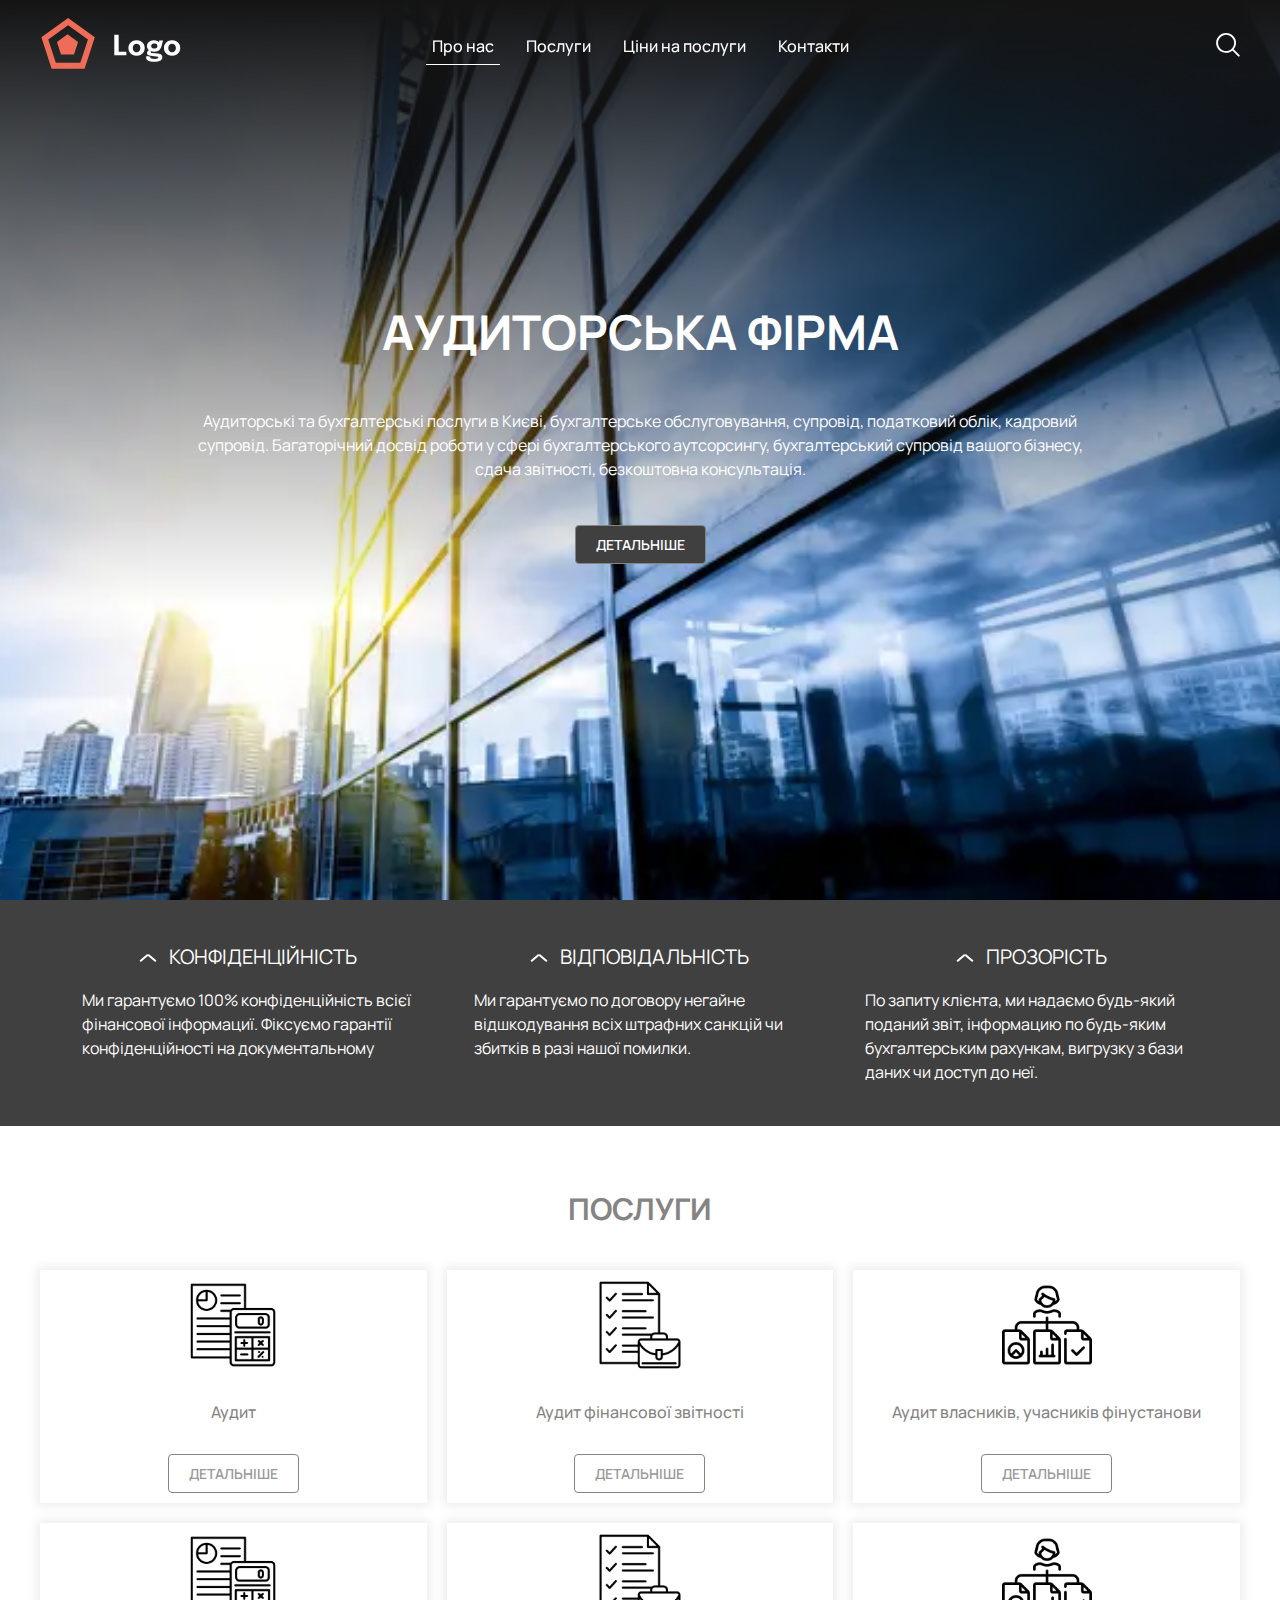
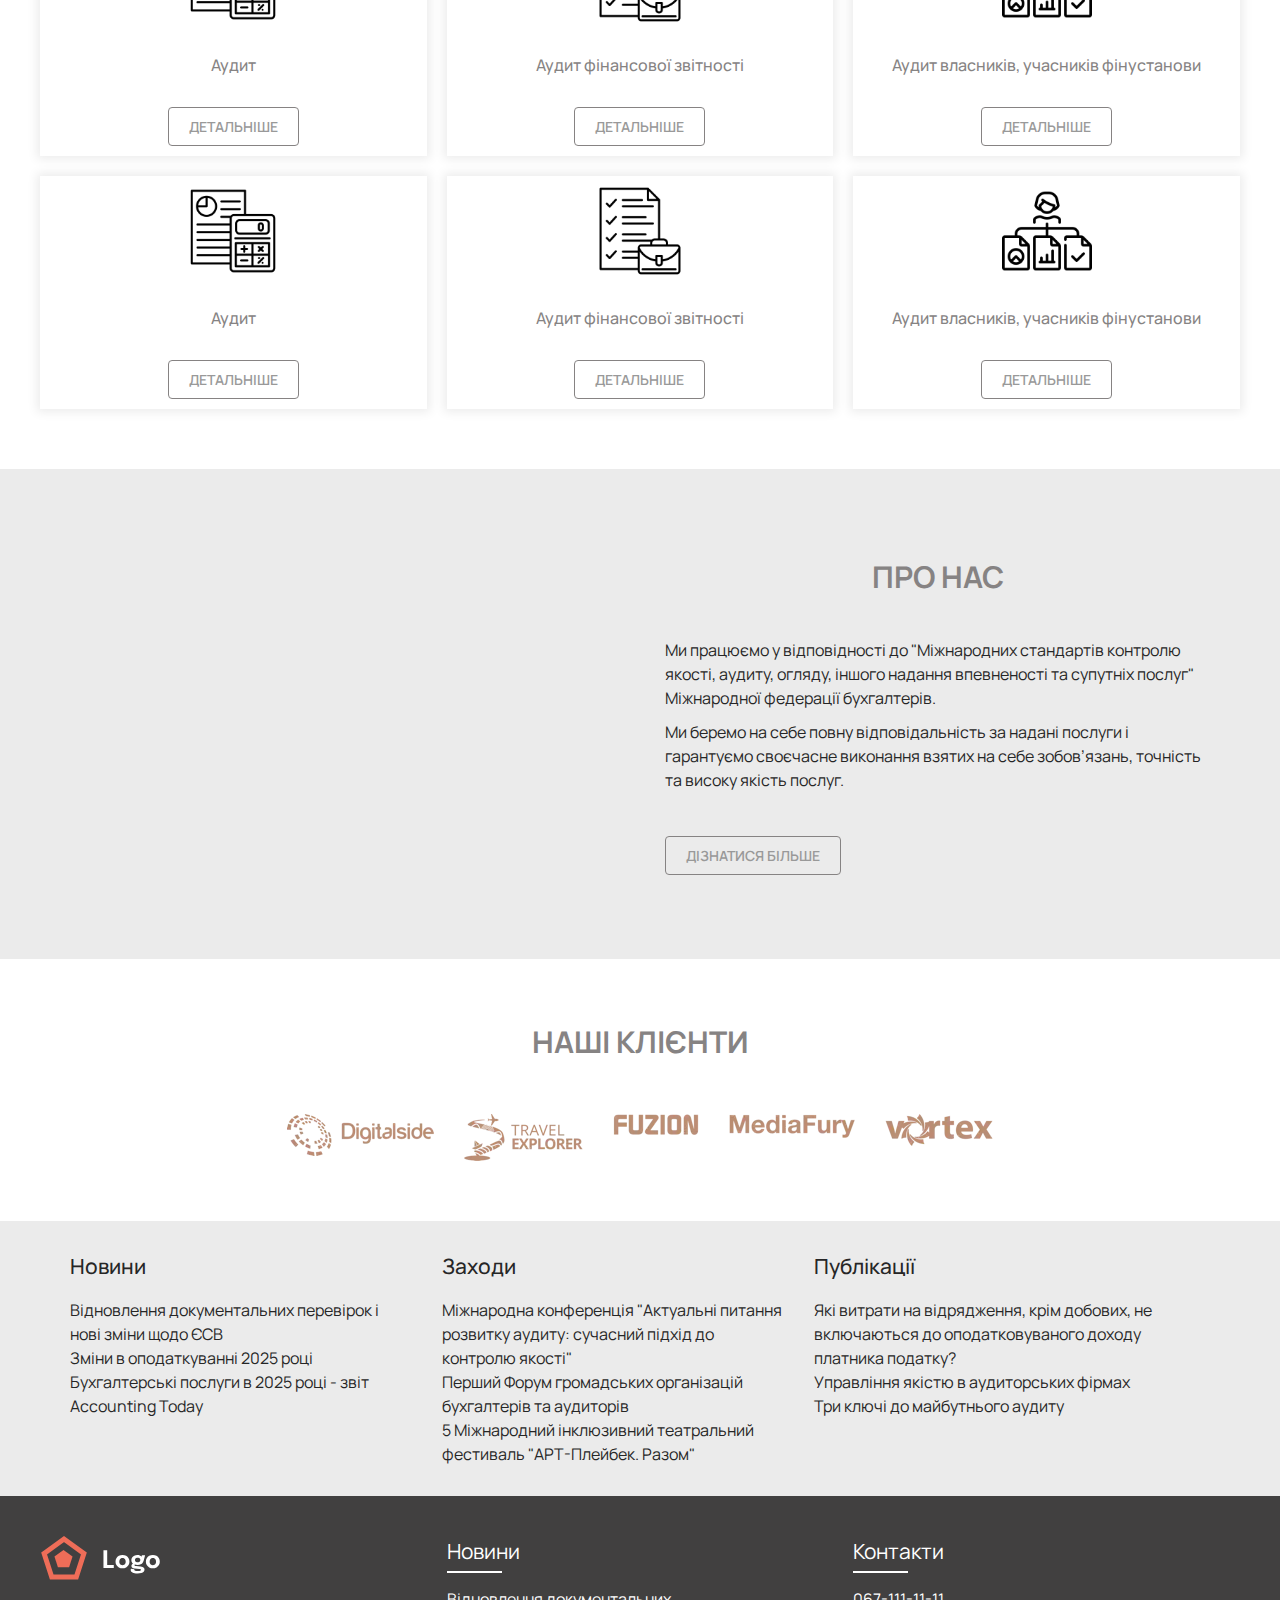
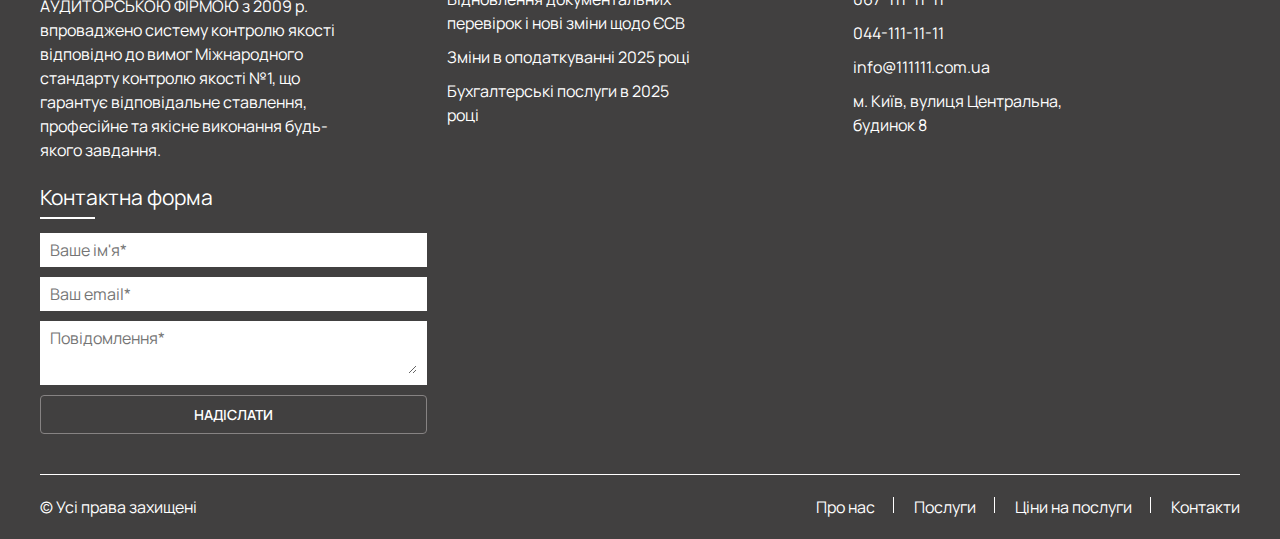
<file: test_01/index.html>
<!DOCTYPE html>
<!-- Коди мов https://html-css.co.ua/html/lang-kodu-mov/ -->
<html lang="ua">
	<head>
		<!-- Кодування тексту -->
		<meta charset="UTF-8">
		<!-- Налаштування в'юпорту (адаптиву, масштабу тощо) -->
		<meta name="viewport" content="width=device-width, initial-scale=1.0">
		<!-- Підключення шрифтів -->
		<link href="https://fonts.googleapis.com/css?family=Manrope:regular,500,600,700&display=swap" rel="stylesheet">
		<!-- Підключення окремого файлу стилів -->
		<link rel="stylesheet" href="css/style.css">
		<!-- Заголовок сторінки в браузері -->
		<title>HomePage</title>
		<!-- Відкрити усі вкладки в новій вкладці -->
		<!-- <base target="_blank" href> -->
	</head>
	<body>
		<div class="wrapper">
			<header data-pl class="header">
				<div class="header__container">
					<img class="header__logo" src="img/logo.svg" alt="Logo">
					<div class="header__menu menu">
						<nav class="menu__body">
							<ul class="menu__list">
								<li class="menu__item"><a href="#" class="menu__link menu__link--active">Про нас</a></li>
								<li class="menu__item"><a href="#" class="menu__link">Послуги</a></li>
								<li class="menu__item"><a href="#" class="menu__link">Ціни на послуги</a></li>
								<li class="menu__item"><a href="#" class="menu__link">Контакти</a></li>
							</ul>
						</nav>
					</div>
					<div class="header__actions actions-header">
						<button data-popup="#popup-search" type="button" class="actions-header__item -icon-search"></button>
						<!-- <button data-popup="#popup-notifications" type="button" class="actions-header__item -icon-notifications"></button> -->
						<button type="button" class="actions-header__item icon-menu"><span></span></button>
					</div>
				</div>
			</header>
			<main class="home-page">
				<section class="home-page__hero hero">
					<div class="hero__body">
						<div class="hero__content">
							<div class="hero__container">
								<div class="hero__section-header section-header">
									<h1 class="section-header__title section-header__title--big">
										Аудиторська фірма
									</h1>
									<div class="section-header__text">
										<p>
											Аудиторські та бухгалтерські послуги в Києві, бухгалтерське обслуговування, супровід, податковий облік, кадровий супровід. Багаторічний досвід роботи у сфері бухгалтерського аутсорсингу, бухгалтерський супровід вашого бізнесу, сдача звітності, безкоштовна консультація.
										</p>
									</div>
									<a href="#" class="section-header__button button button--color">Детальніше</a>
								</div>
							</div>
						</div>
					</div>
					<div data-pl="inset" class="hero__backgroung">
						<!-- <img class="hero__image" src="img/home/hero/hero_1.webp" alt="Image"> -->
						<img class="hero__image" src="img/about/about_001.webp" alt="Image">
					</div>
				</section>
				<div class="home-page__thesis thesis">
					<div class="thesis__container">
						<div class="thesis__body">
							<div class="thesis__item">
								<h2 class="thesis__title ">Конфіденційність</h2>
								<div class="thesis__text">
									<p>
										Ми гарантуємо 100% конфіденційність всієї фінансової інформациї. Фіксуємо гарантії конфіденційності на документальному рівні.
									</p>
								</div>
							</div>
							<div class="thesis__item">
								<h2 class="thesis__title">Відповідальність</h2>
								<div class="thesis__text">
									<p>
										Ми гарантуємо по договору негайне відшкодування всіх штрафних санкцій чи збитків в разі нашої помилки.
									</p>
								</div>
							</div>
							<div class="thesis__item">
								<h2 class="thesis__title">Прозорість</h2>
								<div class="thesis__text">
									<p>
										По запиту клієнта, ми надаємо будь-який поданий звіт, інформацию по будь-яким бухгалтерським рахункам, вигрузку з бази даних чи доступ до неї.
									</p>

								</div>
							</div>
						</div>
					</div>
				</div>
				<section class="home-page__servises servises">
					<div class="servises__container">
						<div class="servises__section-header section-header"></div>
						<h2 class="section-header__title">Послуги</h2>
						<div class="servises__items">
							<div class="servises__item item-servises">
								<div class="item-servises__img">
									<img src="img/icon/01.webp" alt="ne bachy">
								</div>
								<h3 class="item-servises__title">Аудит</h3>
								<a href="#" class="item-servises__button button" type="button">
									Детальніше
								</a>
							</div>
							<div class="servises__item item-servises">
								<div class="item-servises__img">
									<img src="img/icon/02.webp" alt="ne bachy">
								</div>
								<h3 class="item-servises__title">
									Аудит фінансової звітності
								</h3>
								<a href="#" class="item-servises__button button" type="button">
									Детальніше
								</a>
							</div>
							<div class="servises__item item-servises">
								<div class="item-servises__img">
									<img src="img/icon/03.webp" alt="ne bachy">
								</div>
								<h3 class="item-servises__title">
									Аудит власників, учасників фінустанови
								</h3>
								<a href="#" class="item-servises__button button" type="button">
									Детальніше
								</a>
							</div>
							<div class="servises__item item-servises">
								<div class="item-servises__img">
									<img src="img/icon/01.webp" alt="ne bachy">
								</div>
								<h3 class="item-servises__title">Аудит</h3>
								<a href="#" class="item-servises__button button" type="button">
									Детальніше
								</a>
							</div>
							<div class="servises__item item-servises">
								<div class="item-servises__img">
									<img src="img/icon/02.webp" alt="ne bachy">
								</div>
								<h3 class="item-servises__title">
									Аудит фінансової звітності
								</h3>
								<a href="#" class="item-servises__button button" type="button">
									Детальніше
								</a>
							</div>
							<div class="servises__item item-servises">
								<div class="item-servises__img">
									<img src="img/icon/03.webp" alt="ne bachy">
								</div>
								<h3 class="item-servises__title">
									Аудит власників, учасників фінустанови
								</h3>
								<a href="#" class="item-servises__button button" type="button">
									Детальніше
								</a>
							</div>
							<div class="servises__item item-servises">
								<div class="item-servises__img">
									<img src="img/icon/01.webp" alt="ne bachy">
								</div>
								<h3 class="item-servises__title">Аудит</h3>
								<a href="#" class="item-servises__button button" type="button">
									Детальніше
								</a>
							</div>
							<div class="servises__item item-servises">
								<div class="item-servises__img">
									<img src="img/icon/02.webp" alt="ne bachy">
								</div>
								<h3 class="item-servises__title">
									Аудит фінансової звітності
								</h3>
								<a href="#" class="item-servises__button button" type="button">
									Детальніше
								</a>
							</div>
							<div class="servises__item item-servises">
								<div class="item-servises__img">
									<img src="img/icon/03.webp" alt="ne bachy">
								</div>
								<h3 class="item-servises__title">
									Аудит власників, учасників фінустанови
								</h3>
								<a href="#" class="item-servises__button button" type="button">
									Детальніше
								</a>
							</div>
						</div>
					</div>
				</section>
				<section class="home-page__about about">
					<div class="about__container">
						<div class="about__inner">
							<div class="about__image"></div>
						</div>
						<div class="about__content">
							<div class="about__section-header section-header">
								<h2 class="section-header__title">
									Про нас</h2>
								<div class="section-header__text section-header__text--color">
									<p>Ми працюємо у відповідності до "Міжнародних стандартів контролю якості, аудиту, огляду, іншого надання впевненості та супутніх послуг" Міжнародної федерації бухгалтерів. 
									</p>
									<p>
									Ми беремо на себе повну відповідальність за надані послуги і гарантуємо своєчасне виконання взятих на себе зобов’язань, точність та високу якість послуг.
									</p>
								</div>
								<a href="#" class="section-header__button button" type="button">
									Дізнатися більше
								</a>
							</div>
						</div>
					</div>
				</section>
				<section class="home-page__clients clients">
					<div class="clients__container">
						<div class="clients__section-header section-header">
							<h2 class="section-header__title">
								Наші клієнти
							</h2>
						</div>
						<div class="clients__images">
							<div class="clients__image">
								<img src="img/clients/digital.webp" alt="client_01">
							</div>
							<div class="clients__image">
								<img src="img/clients/explorer.webp" alt="client_02">
							</div>
							<div class="clients__image">
								<img src="img/clients/fuzion.webp" alt="client_03">
							</div>
							<div class="clients__image">
								<img src="img/clients/media.webp" alt="client_04">
							</div>
							<div class="clients__image">
								<img src="img/clients/vortex.webp" alt="client_05">
							</div>
						</div>
						
					</div>
				</section>
				<section  class="home-page__info info">
					<div class="info__container">
						<div class="info__block">
							<h3 class="info__title">Новини</h3>
							<ul class="info__list">
								<li class="info__item">
									<a href="#" class="info__link">
										Відновлення документальних перевірок і нові зміни щодо ЄСВ 			
									</a>
								</li>
								<li class="info__item">
									<a href="#" class="info__link">	
										Зміни в оподаткуванні 2025 році			
									</a>
								</li>
								<li class="info__item">
									<a href="#" class="info__link">
										Бухгалтерські послуги в 2025 році - звіт Accounting Today			
									</a>
								</li>
							</ul>
						</div>
						<div class="info__block">
							<h3 class="info__title">Заходи</h3>
							<ul class="info__list">
								<li class="info__item">
									<a href="#" class="info__link">
										Міжнародна конференція "Актуальні питання розвитку аудиту: сучасний підхід до контролю якості"			
									</a>
								</li>
								<li class="info__item">
									<a href="#" class="info__link">	
										Перший Форум громадських організацій бухгалтерів та аудиторів		
									</a>
								</li>
								<li class="info__item">
									<a href="#" class="info__link">
										5 Міжнародний інклюзивний театральний фестиваль "АРТ-Плейбек. Разом"		
									</a>
								</li>
							</ul>
						</div>
						<div class="info__block">
							<h3 class="info__title">Публікації</h3>
							<ul class="info__list">
								<li class="info__item">
									<a href="#" class="info__link">
										Які витрати на відрядження, крім добових, не включаються до оподатковуваного доходу платника податку?
									</a>
								</li>
								<li class="info__item">
									<a href="#" class="info__link">
										Управління якістю в аудиторських фірмах
									</a>
								</li>
								<li class="info__item">
									<a href="#" class="info__link">
										Три ключі до майбутнього аудиту
									</a>
								</li>
							</ul>
						</div>
					</div>
				</section>
			</main>
			<footer class="footer">
				<div class="footer__container">
					<div class="footer__body">
					<div class="footer__info">
						<a href="#" class="footer__logo">
							<img src="img/logo.svg" alt="logo">
						</a>
						<p>
							АУДИТОРСЬКОЮ ФІРМОЮ з 2009 р. впроваджено систему контролю якості відповідно до вимог Міжнародного стандарту контролю якості №1, що гарантує відповідальне ставлення, професійне та якісне виконання будь-якого завдання.
						</p>
					</div>
						<div class="footer__nav nav-footer">
							<h3 class="nav-footer__title">Новини</h3>
							<ul class="nav-footer__list">
								<li class="nav-footer__item">
									<a href="#" class="nav-footer__link">
										Відновлення документальних перевірок і нові зміни щодо ЄСВ 
									</a>
								</li>
								<li class="nav-footer__item">
									<a href="#" class="nav-footer__link">
										Зміни в оподаткуванні 2025 році
									</a>
								</li>
								<li class="nav-footer__item">
									<a href="#" class="nav-footer__link">
										Бухгалтерські послуги в 2025 році 
									</a>
								</li>
							</ul>
						</div>
						<div class="footer__nav nav-footer">
							<h3 class="nav-footer__title">Контакти</h3>
							<ul class="nav-footer__list">
								<li class="nav-footer__item">
									<a href="tel:+380671111111" class="nav-footer__link">
										067-111-11-11
									</a>
								</li>
								<li class="nav-footer__item">
									<a href="tel:+0441111111" class="nav-footer__link">
										044-111-11-11
									</a>
								</li>
								<li class="nav-footer__item">
									<a href="mailto:info@111111.com.ua" class="nav-footer__link">
										info@111111.com.ua
									</a>
								</li>
								<li class="nav-footer__item">
									м. Київ, вулиця Центральна, будинок 8
									</a>
								</li>
							</ul>
						</div>
						<div class="footer__nav nav-footer">
							<h3 class="nav-footer__title">Контактна форма</h3>
							<form class="nav-footer__form" action="#" enctype="multipart/form-data">
								<div class="nav-footer__line">
									<input class="nav-footer__input" type="text" placeholder="Ваше ім'я*">
								</div>
								<div class="nav-footer__line">
									<input class="nav-footer__input" type="text" placeholder="Ваш email*">
								</div>
								<div class="nav-footer__textarea" >
									<textarea class="nav-footer__field" name="form[]" id="" placeholder="Повідомлення*"></textarea>
								</div>
								<button class="nav-footer__button button button--transparent" type="button">Надіслати</button>
							</form>
						</div>
					</div>
					<div class="footer__bottom bottom-footer">
						<div class="bottom-footer___copy">
							<p>© Усі права захищені</p>
						</div>
						<ul class="bottom-footer__menu">
							<li class="bottom-footer__item">
								<a href="" class="bottom-footer__link">Про нас</a>
							</li>
							<li class="bottom-footer__item">
								<a href="" class="bottom-footer__link">Послуги</a>
							</li>
							<li class="bottom-footer__item">
								<a href="" class="bottom-footer__link">Ціни на послуги</a>
							</li>
							<li class="bottom-footer__item">
								<a href="" class="bottom-footer__link">Контакти</a>
							</li>
						</ul>
					</div>
				</div>
			</footer>
		</div>
		<div id="popup-search" class="popup popup--fixed">
			<div class="popup__wrapper">
				<div class="popup__body body-popup">
					<!-- <button class="body-popup__close" type="button"></button> -->
					<!-- <div class="body-popup__header section-header">
						<h2 class="section-header__title">Пошук</h2>
					</div> -->
					<form action="#" class="body-popup__search search-popup">
						<input type="search" placeholder="Пошук..." class="search-popup__input input">
						<button type="submit" class="search-popup__button button">Пошук</button>
					</form>
				</div>
			</div>
		</div>
		
		<!-- Підключення JS-файлу з кодом -->
		<script src="js/script.js"></script>
	</body>
</html>
</file>
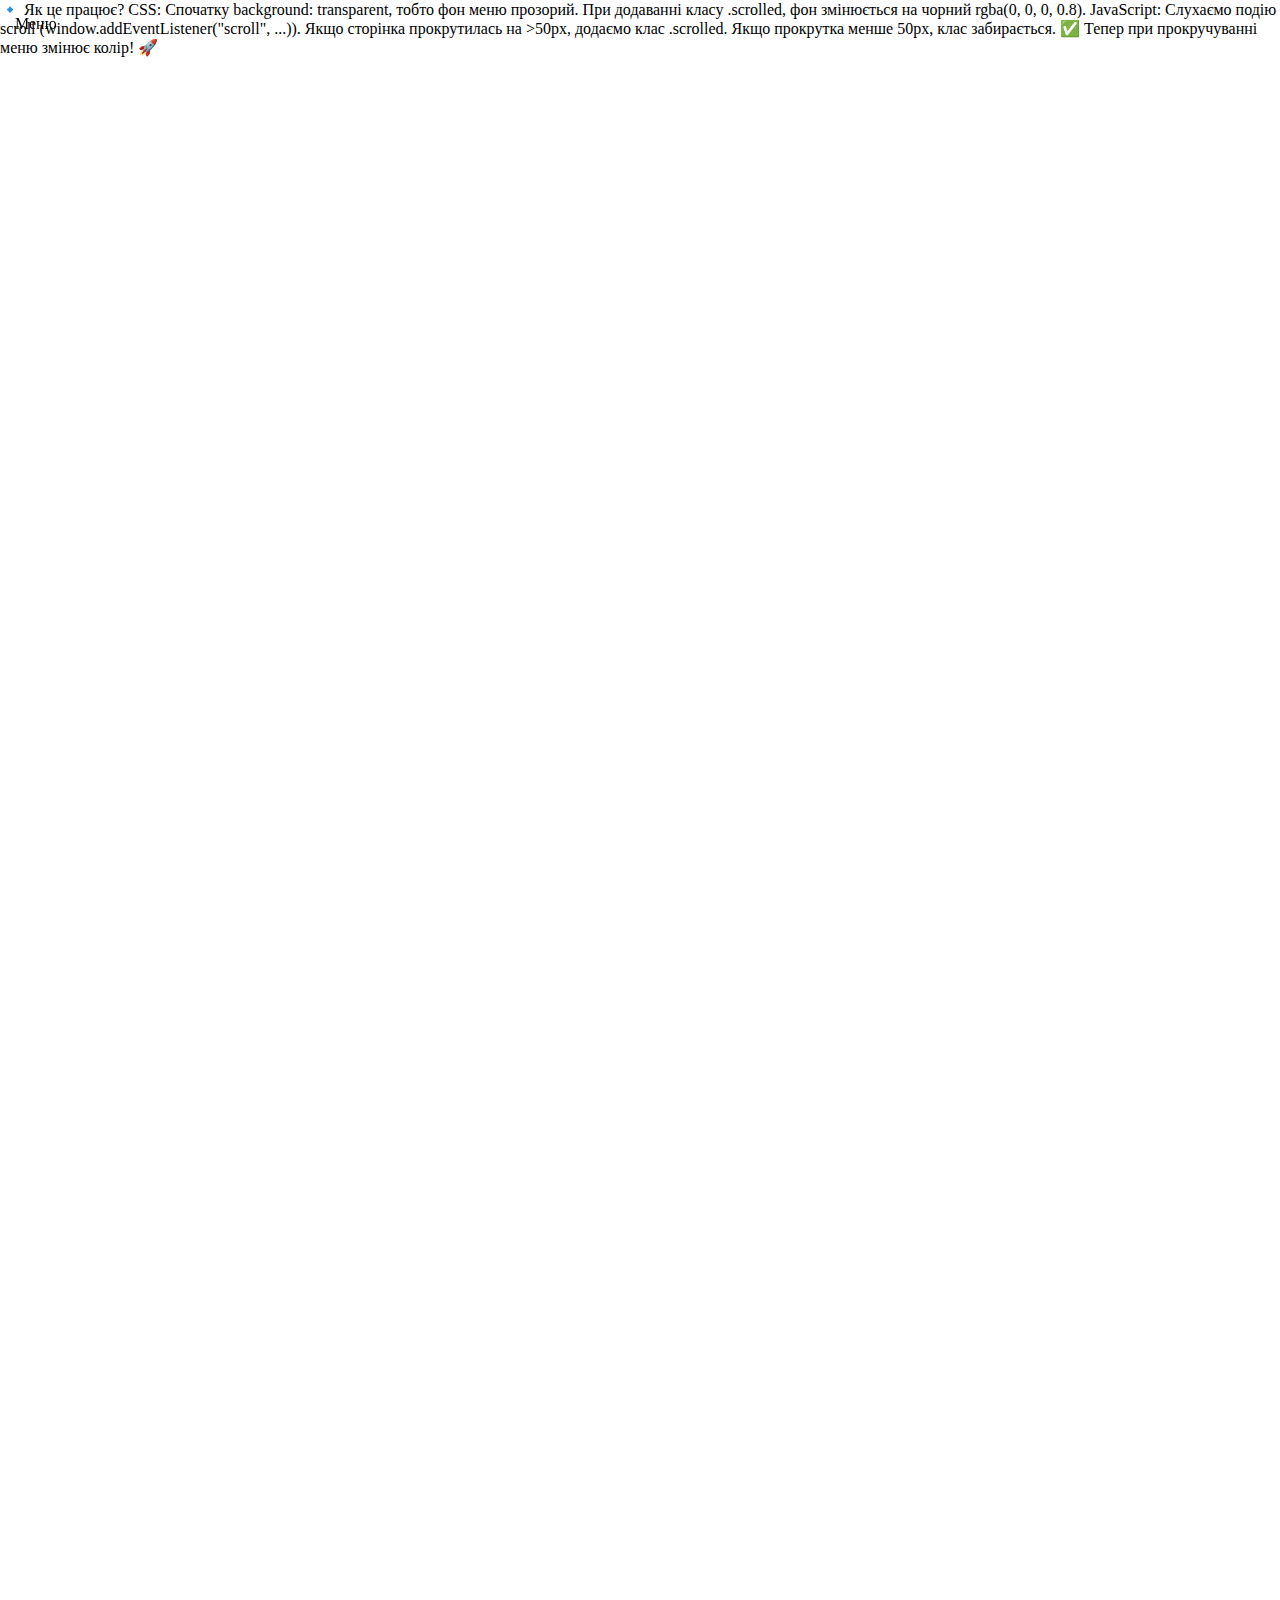
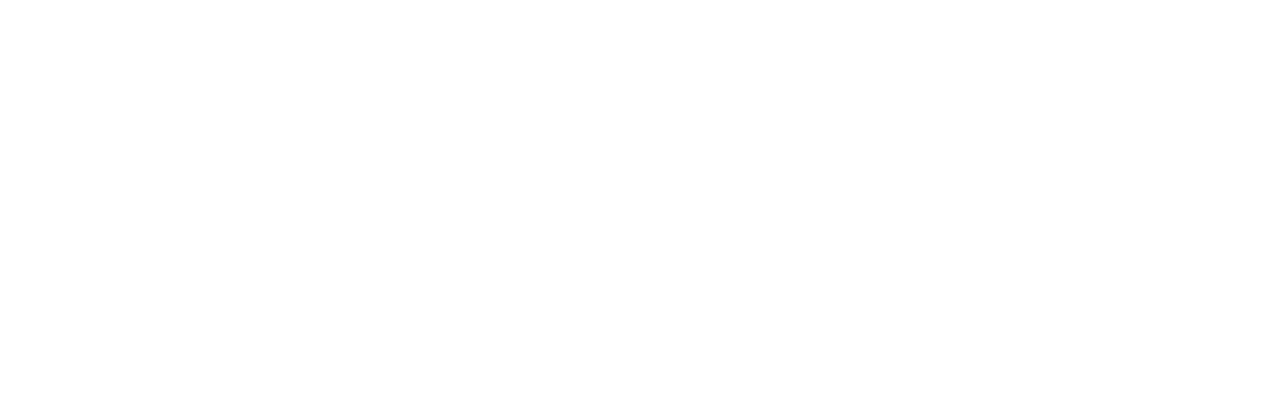
<file: test_01/spare.html>
<!DOCTYPE html>
<html lang="uk">
<head>
    <meta charset="UTF-8">
    <meta name="viewport" content="width=device-width, initial-scale=1.0">
    <title>Зміна фону меню при скролі</title>
    <style>
        body {
            margin: 0;
            height: 2000px; /* Щоб був скрол */
        }
        .menu {
            position: fixed;
            top: 0;
            left: 0;
            width: 100%;
            padding: 15px;
            background: transparent;
            transition: background-color 0.3s ease;
        }
        .menu.scrolled {
            background: rgba(0, 0, 0, 0.8); /* Темний фон при скролі */
            color: white;
        }
    </style>
</head>
<body>

    <div class="menu">Меню</div>

    <script>
        window.addEventListener("scroll", function() {
            let menu = document.querySelector(".menu");
            if (window.scrollY > 50) { // Якщо прокрутили більше 50px
                menu.classList.add("scrolled");
            } else {
                menu.classList.remove("scrolled");
            }
        });
    </script>

</body>
</html>

🔹 Як це працює?
CSS:

Спочатку background: transparent, тобто фон меню прозорий.
При додаванні класу .scrolled, фон змінюється на чорний rgba(0, 0, 0, 0.8).
JavaScript:

Слухаємо подію scroll (window.addEventListener("scroll", ...)).
Якщо сторінка прокрутилась на >50px, додаємо клас .scrolled.
Якщо прокрутка менше 50px, клас забирається.
✅ Тепер при прокручуванні меню змінює колір! 🚀
</file>
<file: test_01/css/style.css>
@charset "UTF-8";
/* Підключення фрифтів */
/* Google Fonts (Plugin) */
/* Локальне підключення шрифтів */
@import url("iconsfont.css");
/* Скидання стилів */
@import url("reset.css");
@import url("variables.css");
/* Основні стилі */
body {
  line-height: 1.5;
  font-size: 0.875rem;
  height: 2000px;
  margin: 0;
  font-family: "Manrope", sans-serif;
  color: var(--main-color);
  opacity: 0;
  -webkit-transition: opacity 1.5s;
  transition: opacity 1.5s;
}
@media (min-width: 48em) and (max-width: 101.87375em) {
  body {
    font-size: 1rem;
  }
}
@media (min-width: 101.875em) {
  body {
    font-size: 1.125rem;
  }
}
.lock body {
  overflow: hidden;
  -ms-touch-action: none;
      touch-action: none;
  -ms-scroll-chaining: none;
      overscroll-behavior: none;
}
.loaded body {
  opacity: 1;
}

.wrapper {
  min-height: 100%;
  overflow: clip; /* clip */
  display: -webkit-box;
  display: -ms-flexbox;
  display: flex;
  -webkit-box-orient: vertical;
  -webkit-box-direction: normal;
      -ms-flex-direction: column;
          flex-direction: column;
}

.wrapper > main {
  -webkit-box-flex: 1;
      -ms-flex-positive: 1;
          flex-grow: 1;
}
.section-header__title {
  text-transform: uppercase;
  color: var(--hover-color);
  text-align: center;
  font-size: 1.25rem;
  font-weight: 700;
}
@media (min-width: 48em) and (max-width: 101.87375em) {
  .section-header__title {
    font-size: 1.875rem;
  }
}
@media (min-width: 101.875em) {
  .section-header__title {
    font-size: 2.375rem;
  }
}
.section-header__title:not(:last-child) {
  -webkit-margin-after: 1.3157894737em;
          margin-block-end: 1.3157894737em;
}
.section-header__title--big {
  color: var(--white-color);
  font-size: 1.75rem;
}
@media (min-width: 48em) and (max-width: 101.87375em) {
  .section-header__title--big {
    font-size: 3rem;
  }
}
@media (min-width: 101.875em) {
  .section-header__title--big {
    font-size: 3.625rem;
  }
}
.section-header__title--big:not(:last-child) {
  -webkit-margin-after: 0.8620689655em;
          margin-block-end: 0.8620689655em;
}
.section-header__title--small {
  color: var(--dark-color-4);
  font-size: 1.125rem;
}
@media (min-width: 48em) and (max-width: 101.87375em) {
  .section-header__title--small {
    font-size: 1.625rem;
  }
}
@media (min-width: 101.875em) {
  .section-header__title--small {
    font-size: 1.875rem;
  }
}
.section-header__title--small:not(:last-child) {
  -webkit-margin-after: 1em;
          margin-block-end: 1em;
}
.section-header__text {
  color: var(--white-color);
}
.section-header__text--color {
  color: var(--dark-color-4);
}
.section-header__text:not(:last-child) {
  -webkit-margin-after: 2.7777777778em;
          margin-block-end: 2.7777777778em;
}

.button {
  text-transform: uppercase;
  border-radius: 0.25rem;
  padding: 0.5rem 1.25rem;
  font-size: 0.875rem;
  font-weight: 600;
  background-color: transparent;
  border: 1px solid var(--hover-color);
  -webkit-transition: background-color 0.3s, color 0.3s;
  transition: background-color 0.3s, color 0.3s;
}
.button--color {
  background-color: var(--dark-color-6);
  color: var(--white-color);
}
.button span {
  display: -webkit-box;
  display: -ms-flexbox;
  display: flex;
  gap: 0.5625rem;
  -webkit-box-align: center;
      -ms-flex-align: center;
          align-items: center;
}
@media (min-width: 101.875em) {
  .button {
    font-size: 1.125rem;
  }
}
@media (any-hover: hover) {
  .button:hover {
    background-color: var(--gray-color);
    border-color: var(--gray-color);
    color: var(--white-color);
  }
}

.input {
  border-radius: 0.375rem;
  padding: 0.875rem 1.25rem;
  font-size: 0.875rem;
  color: var(--white-color);
  border: 0.0625rem solid var(--dark-color-4);
  background-color: var(--bg-color);
}
@media (min-width: 101.875em) {
  .input {
    padding: 0.875rem 1.5rem;
    border-radius: 0.5rem;
    font-size: 1.125rem;
  }
}
.input::-webkit-input-placeholder {
  -webkit-transition: opacity 0.3s;
  transition: opacity 0.3s;
  color: var(--main-color);
  color: var(--white-color);
}
.input::-moz-placeholder {
  -moz-transition: opacity 0.3s;
  transition: opacity 0.3s;
  color: var(--main-color);
  color: var(--white-color);
}
.input:-ms-input-placeholder {
  -ms-transition: opacity 0.3s;
  transition: opacity 0.3s;
  color: var(--main-color);
  color: var(--white-color);
}
.input::-ms-input-placeholder {
  -ms-transition: opacity 0.3s;
  transition: opacity 0.3s;
  color: var(--main-color);
  color: var(--white-color);
}
.input::placeholder {
  -webkit-transition: opacity 0.3s;
  transition: opacity 0.3s;
  color: var(--main-color);
  color: var(--white-color);
}
.input:focus::-webkit-input-placeholder {
  opacity: 0;
}
.input:focus::-moz-placeholder {
  opacity: 0;
}
.input:focus:-ms-input-placeholder {
  opacity: 0;
}
.input:focus::-ms-input-placeholder {
  opacity: 0;
}
.input:focus::placeholder {
  opacity: 0;
}

.popup {
  visibility: hidden;
  opacity: 0;
  overflow: auto;
  -webkit-transition: visibility 0.3s, opacity 0.3s;
  transition: visibility 0.3s, opacity 0.3s;
}
.popup--fixed {
  position: fixed;
  inline-size: 100%;
  block-size: 100%;
  z-index: 1000;
  inset-inline-start: 0;
  inset-block-start: 0;
}
.popup--open {
  visibility: visible;
  opacity: 1;
}
.popup__wrapper {
  display: -webkit-box;
  display: -ms-flexbox;
  display: flex;
  -webkit-box-align: start;
      -ms-flex-align: start;
          align-items: start;
  -webkit-box-pack: end;
      -ms-flex-pack: end;
          justify-content: end;
  min-block-size: 100%;
  padding-inline: 5rem;
  padding-block: 5rem;
  overflow: hidden;
  -webkit-perspective: 25rem;
          perspective: 25rem;
}
.popup__body {
  -webkit-transition: -webkit-transform 0.5s 0s;
  transition: -webkit-transform 0.5s 0s;
  transition: transform 0.5s 0s;
  transition: transform 0.5s 0s, -webkit-transform 0.5s 0s;
  -webkit-transform: translate(0px, 50%);
      -ms-transform: translate(0px, 50%);
          transform: translate(0px, 50%);
  position: relative;
  -webkit-box-flex: 1;
      -ms-flex-positive: 1;
          flex-grow: 1;
  max-inline-size: 28.125rem;
  padding: 0.9375rem;
  background-color: var(--dark-color-4);
}
.popup--open .popup__body {
  -webkit-transform: translate(0px, 0);
      -ms-transform: translate(0px, 0);
          transform: translate(0px, 0);
}
.body-popup__header:not(:last-child) {
  -webkit-margin-after: 1.25rem;
          margin-block-end: 1.25rem;
}
.item-slider__body {
  padding: 1.875rem;
  border-radius: 0.75rem;
  border: 0.0625rem solid var(--dark-color-4);
  background: var(--dark-color-3);
}
@media (any-hover: hover) {
  .item-slider__body:hover .item-slider__title {
    color: var(--red-color);
  }
}
.item-slider__images {
  display: grid;
  gap: 0.3125rem;
  position: relative;
  grid-template: repeat(2, 1fr)/repeat(2, 1fr);
}
.item-slider__images::after {
  content: "";
  block-size: 100%;
  inline-size: 100%;
  inset-inline-start: 0;
  inset-block-start: 0;
  position: absolute;
  background: -webkit-gradient(linear, left top, left bottom, from(rgba(26, 26, 26, 0)), color-stop(101.79%, #1a1a1a));
  background: linear-gradient(180deg, rgba(26, 26, 26, 0) 0%, #1a1a1a 101.79%);
}
.item-slider__image {
  border-radius: 0.625rem;
  max-inline-size: 7.1875rem;
  -o-object-fit: cover;
     object-fit: cover;
  aspect-ratio: 115/123;
}
.item-slider__title {
  -webkit-transition: color 0.3s;
  transition: color 0.3s;
  color: var(--white-color);
  font-weight: 600;
  display: -webkit-box;
  display: -ms-flexbox;
  display: flex;
  gap: 0.3125rem;
  -webkit-box-orient: horizontal;
  -webkit-box-direction: reverse;
      -ms-flex-direction: row-reverse;
          flex-direction: row-reverse;
  -webkit-box-pack: justify;
      -ms-flex-pack: justify;
          justify-content: space-between;
  -webkit-box-align: center;
      -ms-flex-align: center;
          align-items: center;
}

.search-popup {
  display: -webkit-box;
  display: -ms-flexbox;
  display: flex;
  gap: 0.9375rem;
}
@media (max-width: 23.12375em) {
  .search-popup {
    -webkit-box-orient: vertical;
    -webkit-box-direction: normal;
        -ms-flex-direction: column;
            flex-direction: column;
  }
}
.search-popup__button {
  color: var(--white-color);
}

.header {
  position: fixed;
  inline-size: 100%;
  inset-inline-start: 0;
  inset-block-start: 0;
  z-index: 50;
  background-color: transparent;
  -webkit-transition: background-color 0.3s ease;
  transition: background-color 0.3s ease;
}
.header.scrolled {
  background: rgba(0, 0, 0, 0.8);
}
.header__container {
  padding-block: 0.625rem;
  display: grid;
  gap: 1.25rem;
  -webkit-box-align: center;
      -ms-flex-align: center;
          align-items: center;
  grid-template-columns: auto 1fr;
}
@media (min-width: 48em) and (max-width: 74.99875em) {
  .header__container {
    grid-template-columns: auto 1fr auto;
  }
}
@media (min-width: 62em) {
  .header__container {
    padding-block: 1.125rem;
    gap: 1.875rem;
  }
}
@media (min-width: 75em) {
  .header__container {
    grid-template-columns: 1fr auto 1fr;
  }
}
.header__logo {
  position: relative;
  z-index: 5;
  inline-size: 9.375rem;
}
@media (min-width: 62em) {
  .header__logo {
    inline-size: 12.4375rem;
  }
}
.header__actions {
  position: relative;
  z-index: 5;
  justify-self: end;
}

@media (max-width: 47.99875em) {
  .menu {
    background-color: var(--dark-color-2);
    background-color: var(--dark-color-4);
    padding: 5.3125rem 0.9375rem 1.875rem 0.9375rem;
    position: fixed;
    inline-size: 100%;
    block-size: 100%;
    inset-inline-start: -100%;
    inset-block-start: 0;
    z-index: 2;
    overflow: auto;
    -webkit-transition: inset-inline-start 0.5s;
    transition: inset-inline-start 0.5s;
  }
  .menu-open .menu {
    inset-inline-start: 0%;
  }
  .menu::before {
    content: "";
    block-size: 4.0625rem;
    inline-size: 100%;
    position: fixed;
    inset-inline-start: -100%;
    inset-block-start: 0;
    -webkit-transition: inset-inline-start 0.5s;
    transition: inset-inline-start 0.5s;
    background-color: var(--dark-color-2);
    background-color: var(--dark-color-4);
  }
  .menu-open .menu::before {
    inset-inline-start: 0%;
  }
}
.menu__list {
  -webkit-column-gap: 1.25rem;
     -moz-column-gap: 1.25rem;
          column-gap: 1.25rem;
  row-gap: 0.1875rem;
  display: -webkit-box;
  display: -ms-flexbox;
  display: flex;
  -ms-flex-wrap: wrap;
      flex-wrap: wrap;
  -webkit-box-pack: justify;
      -ms-flex-pack: justify;
          justify-content: space-between;
}
@media (max-width: 47.99875em) {
  .menu__list {
    -webkit-box-orient: vertical;
    -webkit-box-direction: normal;
        -ms-flex-direction: column;
            flex-direction: column;
    -webkit-box-align: end;
        -ms-flex-align: end;
            align-items: flex-end;
    row-gap: 0.9375rem;
  }
}
.menu__link {
  padding-inline: 0.375rem;
  padding-block: 0.375rem;
  color: var(--white-color);
  border-bottom: 1px solid transparent;
  font-weight: 500;
  -webkit-transition: color 0.3s, border-bottom-color 0.3s;
  transition: color 0.3s, border-bottom-color 0.3s;
}
.menu__link--active {
  border-bottom-color: #fff;
}
@media (any-hover: hover) {
  .menu__link:hover {
    color: var(--hover-color);
    border-bottom-color: var(--hover-color);
  }
}
@media (max-width: 47.99875em) {
  .menu__link {
    font-size: 1.5rem;
  }
}

.icon-menu {
  display: none;
}
@media (max-width: 47.99875em) {
  .icon-menu {
    display: block;
    inline-size: 1.875rem;
    block-size: 1.125rem;
    position: relative;
  }
  .icon-menu::before, .icon-menu::after,
  .icon-menu span {
    content: "";
    position: absolute;
    block-size: 0.125rem;
    inline-size: 100%;
    inset-inline-end: 0;
    background-color: var(--white-color);
    -webkit-transition: all 0.5s;
    transition: all 0.5s;
  }
  .icon-menu::before {
    inset-block-start: 0;
  }
  .menu-open .icon-menu::before {
    inset-block-start: 50%;
    -webkit-transform: translateY(-50%) rotate(-45deg);
        -ms-transform: translateY(-50%) rotate(-45deg);
            transform: translateY(-50%) rotate(-45deg);
  }
  .icon-menu::after {
    inset-block-end: 0;
    inline-size: 50%;
  }
  .menu-open .icon-menu::after {
    inset-block-end: 50%;
    inline-size: 100%;
    -webkit-transform: translateY(50%) rotate(45deg);
        -ms-transform: translateY(50%) rotate(45deg);
            transform: translateY(50%) rotate(45deg);
  }
  .icon-menu span {
    inset-block-start: 50%;
    -webkit-transform: translateY(-50%);
        -ms-transform: translateY(-50%);
            transform: translateY(-50%);
  }
  .menu-open .icon-menu span {
    inline-size: 0;
  }
}

.actions-header {
  display: -webkit-box;
  display: -ms-flexbox;
  display: flex;
  -ms-flex-wrap: wrap;
      flex-wrap: wrap;
  -webkit-box-align: center;
      -ms-flex-align: center;
          align-items: center;
  gap: 1.25rem;
}
.actions-header__item {
  -webkit-transition: color 0.3s;
  transition: color 0.3s;
  font-size: 1.5rem;
  color: var(--white-color);
}
@media (min-width: 101.875em) {
  .actions-header__item {
    font-size: 1.6875rem;
  }
}
@media (any-hover: hover) {
  .actions-header__item:hover {
    color: var(--hover-color);
  }
}
@media (min-width: 101.875em) {
  .actions-header {
    gap: 2.3125rem;
  }
}

.footer {
  background-color: var(--dark-color-6);
  color: var(--white-color);
}
.footer__body {
  padding-block: 2.5rem;
  border-bottom: 0.2px solid var(--white-color);
  display: grid;
  gap: 1.25rem;
  grid-template-columns: repeat(auto-fit, minmax(300px, 1fr));
}
.footer__logo {
  inline-size: 9.375rem;
}
.footer__logo:not(:last-child) {
  margin-bottom: 0.625rem;
}
@media (min-width: 62em) {
  .footer__logo {
    inline-size: 12.4375rem;
  }
}
.footer__info {
  max-width: 18.75rem;
}
.footer__bottom {
  padding-block: 1.25rem;
  display: -webkit-box;
  display: -ms-flexbox;
  display: flex;
  -webkit-box-align: center;
      -ms-flex-align: center;
          align-items: center;
  -webkit-box-pack: justify;
      -ms-flex-pack: justify;
          justify-content: space-between;
}

.nav-footer__title {
  position: relative;
  font-size: 1.3125rem;
}
.nav-footer__title:not(:last-child) {
  margin-bottom: 1.25rem;
}
.nav-footer__title::after {
  content: "";
  background-color: #fff;
  width: 3.4375rem;
  height: 2px;
  position: absolute;
  top: 2.1875rem;
  left: 0;
}
.nav-footer__item {
  max-width: 15.625rem;
}
.nav-footer__item:not(:last-child) {
  margin-bottom: 0.625rem;
}
.nav-footer__link {
  -webkit-transform: color 3s;
      -ms-transform: color 3s;
          transform: color 3s;
}
.nav-footer__link:hover {
  color: var(--gray-color);
}
.nav-footer__line:not(:last-child) {
  margin-bottom: 0.625rem;
}
.nav-footer__textarea, .nav-footer__input {
  background-color: var(--white-color);
  padding: 0.3125rem 0.625rem;
  color: var(--dark-color-6);
}
.nav-footer__textarea:not(:last-child) {
  margin-bottom: 0.625rem;
}
.nav-footer__field {
  resize: vertical;
  min-height: 2.5rem;
}
.nav-footer__button {
  width: 100%;
}
@media (max-width: 62em) {
  .footer__bottom {
    display: -webkit-box;
    display: -ms-flexbox;
    display: flex;
    -webkit-box-orient: vertical;
    -webkit-box-direction: normal;
        -ms-flex-direction: column;
            flex-direction: column;
    row-gap: 0.9375rem;
    -webkit-box-align: center;
        -ms-flex-align: center;
            align-items: center;
    -webkit-box-pack: center;
        -ms-flex-pack: center;
            justify-content: center;
  }
}

.bottom-footer__menu {
  display: -webkit-box;
  display: -ms-flexbox;
  display: flex;
  gap: 1.25rem;
  -ms-flex-wrap: wrap;
      flex-wrap: wrap;
  -webkit-box-pack: center;
      -ms-flex-pack: center;
          justify-content: center;
}
.bottom-footer__item:not(:last-child)::after {
  content: "";
  height: 1rem;
  width: 0.0625rem;
  background-color: #fff;
  margin-left: 0.9375rem;
}
.bottom-footer__link {
  -webkit-transition: 0.3s;
  transition: 0.3s;
}
.bottom-footer__link:hover {
  color: var(--gray-color);
}

.hero__body {
  position: relative;
  z-index: 5;
  display: -webkit-box;
  display: -ms-flexbox;
  display: flex;
  gap: 1.875rem;
  -webkit-box-orient: vertical;
  -webkit-box-direction: normal;
      -ms-flex-direction: column;
          flex-direction: column;
  -webkit-box-align: center;
      -ms-flex-align: center;
          align-items: center;
  -webkit-box-pack: center;
      -ms-flex-pack: center;
          justify-content: center;
  min-block-size: 100svh;
}
.hero__icon-play {
  aspect-ratio: 1/1;
  block-size: 43vmin;
}
.hero__content {
  inline-size: 100%;
  text-align: center;
  position: relative;
  -webkit-padding-after: 2.5rem;
          padding-block-end: 2.5rem;
}
.hero__section-header {
  position: relative;
  z-index: 3;
  max-inline-size: 55.9375rem;
  margin-inline: auto;
}
.hero__backgroung {
  position: absolute;
  inset-inline-end: 0;
  inset-block-start: 0;
  inline-size: 100vw;
  min-block-size: 100svh;
}
.hero__backgroung::before {
  content: "";
  z-index: 2;
  block-size: 67.55814%; /* 581/860 */
  position: absolute;
  inset-inline-start: 0;
  inset-block-start: 0;
  background: -webkit-gradient(linear, left top, left bottom, from(#141414), to(rgba(20, 20, 20, 0)));
  background: linear-gradient(to bottom, #141414 0%, rgba(20, 20, 20, 0) 100%);
  inline-size: 100%;
}
.hero__image {
  position: absolute;
  inset-inline-start: 0;
  inset-block-start: 0;
  inline-size: 100%;
  block-size: 100%;
  -o-object-fit: cover;
     object-fit: cover;
}

.items-slider__header {
  -webkit-margin-after: 2.5rem;
          margin-block-end: 2.5rem;
}
@media (min-width: 48em) and (max-width: 101.87375em) {
  .items-slider__header {
    -webkit-margin-after: 3.75rem;
            margin-block-end: 3.75rem;
  }
}
@media (min-width: 101.875em) {
  .items-slider__header {
    -webkit-margin-after: 5rem;
            margin-block-end: 5rem;
  }
}
.home-page__thesis {
  background-color: var(--gray-color);
  background-color: var(--dark-color-3);
  color: var(--white-color);
  padding: 1.875rem;
}

.thesis {
  background-color: var(--dark-color-6);
}
.thesis__body {
  -webkit-column-gap: 2.1875rem;
     -moz-column-gap: 2.1875rem;
          column-gap: 2.1875rem;
  row-gap: 0.625rem;
  display: grid;
  grid-template-columns: repeat(auto-fit, minmax(11.875rem, 1fr));
}
.thesis__item {
  padding: 10px;
  text-align: center;
}
@media (min-width: 48em) and (max-width: 101.87375em) {
  .thesis__item {
    padding: 0.75rem;
  }
}
@media (min-width: 101.875em) {
  .thesis__item {
    padding: 1.25rem;
  }
}
.thesis__title {
  cursor: pointer;
  display: inline-block;
  text-transform: uppercase;
  position: relative;
  font-size: 1.125rem;
  padding-left: 30px;
}
@media (min-width: 48em) and (max-width: 101.87375em) {
  .thesis__title {
    font-size: 1.25rem;
  }
}
@media (min-width: 101.875em) {
  .thesis__title {
    font-size: 1.375rem;
  }
}
.thesis__title:not(:last-child) {
  -webkit-margin-after: 0.8em;
          margin-block-end: 0.8em;
}
.thesis__title::after, .thesis__title::before {
  position: absolute;
  content: "";
  width: 10px;
  height: 2px;
  background-color: var(--white-color);
  top: 50%;
}
.thesis__title::after {
  -webkit-transform: rotate(-40deg);
      -ms-transform: rotate(-40deg);
          transform: rotate(-40deg);
  left: 8px;
}
.thesis__title::before {
  -webkit-transform: rotate(40deg);
      -ms-transform: rotate(40deg);
          transform: rotate(40deg);
  left: 0px;
}
.thesis__title.active::after {
  -webkit-transform: rotate(40deg);
      -ms-transform: rotate(40deg);
          transform: rotate(40deg);
}
.thesis__title.active::before {
  -webkit-transform: rotate(-40deg);
      -ms-transform: rotate(-40deg);
          transform: rotate(-40deg);
}
.thesis__text {
  text-align: left;
}

.home-page__servises {
  padding-block: 3.75rem;
}

.servises__items {
  display: grid;
  grid-template-columns: repeat(auto-fit, minmax(250px, 1fr));
  gap: 20px;
  -webkit-box-pack: justify;
      -ms-flex-pack: justify;
          justify-content: space-between;
}
@media (min-width: 62em) {
  .servises__items {
    grid-template-columns: repeat(3, minmax(250px, 1fr));
  }
}
.servises__item {
  -webkit-box-shadow: 0 0 10px 3px rgba(0, 0, 0, 0.08);
          box-shadow: 0 0 10px 3px rgba(0, 0, 0, 0.08);
  padding: 10px;
  height: 100%;
  -ms-flex-preferred-size: 30%;
      flex-basis: 30%;
  display: -webkit-box;
  display: -ms-flexbox;
  display: flex;
  -webkit-box-orient: vertical;
  -webkit-box-direction: normal;
      -ms-flex-direction: column;
          flex-direction: column;
  -webkit-box-align: center;
      -ms-flex-align: center;
          align-items: center;
  gap: 30px;
}

.section-header__title {
  -webkit-box-flex: 1;
      -ms-flex-positive: 1;
          flex-grow: 1;
}

.item-servises__img {
  max-width: 90px;
  aspect-ratio: 1;
}
.item-servises__img img {
  width: 100%;
  -o-object-fit: cover;
     object-fit: cover;
}
.item-servises__title {
  text-align: center;
  color: var(--hover-color);
  font-weight: 500;
}
.home-page__about {
  background-color: rgba(0, 0, 0, 0.08);
  padding: 1.875rem;
}

.about__container {
  gap: 3.125rem;
  -webkit-box-align: center;
      -ms-flex-align: center;
          align-items: center;
}
@media (min-width: 62em) {
  .about__container {
    display: -webkit-box;
    display: -ms-flexbox;
    display: flex;
  }
}
.about__inner {
  -ms-flex-preferred-size: 50%;
      flex-basis: 50%;
}
.about__inner:not(:last-child) {
  margin-bottom: 1.875rem;
}
.about__image {
  height: 400px;
  background-image: url(../img/about/about_02_2.webp);
  background-repeat: no-repeat;
  background-size: 100% auto;
  background-position: center center;
}
@media (min-width: 62em) {
  .about__image {
    background-attachment: fixed;
  }
}
.about__content {
  -ms-flex-preferred-size: 50%;
      flex-basis: 50%;
}
.section-header__text p:not(:last-child) {
  margin-bottom: 0.625rem;
}
.home-page__clients {
  padding: 3.75rem;
}

.clients__section-header:not(:last-child) {
  margin-bottom: 3.125rem;
}
.clients__images {
  display: -webkit-box;
  display: -ms-flexbox;
  display: flex;
  gap: 1.875rem;
  -ms-flex-wrap: wrap;
      flex-wrap: wrap;
  -webkit-box-pack: center;
      -ms-flex-pack: center;
          justify-content: center;
}
.home-page__info {
  background-color: rgba(0, 0, 0, 0.08);
  padding: 1.875rem;
  color: var(--dark-color-4);
}

.info__container {
  display: -webkit-box;
  display: -ms-flexbox;
  display: flex;
  -webkit-column-gap: 1.875rem;
     -moz-column-gap: 1.875rem;
          column-gap: 1.875rem;
  row-gap: 0.9375rem;
  -ms-flex-wrap: wrap;
      flex-wrap: wrap;
}
@media (max-width: 62em) {
  .info__container {
    -webkit-box-orient: vertical;
    -webkit-box-direction: normal;
        -ms-flex-direction: column;
            flex-direction: column;
  }
}
.info__block {
  -ms-flex-preferred-size: 30%;
      flex-basis: 30%;
}
.info__title {
  font-weight: 500;
  font-size: 21px;
}
.info__title:not(:last-child) {
  margin-bottom: 0.9375rem;
}
.info__list:not(:last-child) {
  margin-bottom: 0.5rem;
}
.info__link {
  -webkit-transition: color 0.3s;
  transition: color 0.3s;
}
.info__link:hover {
  color: var(--hover-color);
}

/* --------------------- */
[class*=__container] {
  padding-inline: 0.9375rem;
}
@media (min-width: 62.06125em) {
  [class*=__container] {
    margin: 0 auto;
    padding-inline: 2.5rem;
    max-width: 85rem;
  }
}
@media (min-width: 90.06125em) {
  [class*=__container] {
    padding-inline: 5rem;
    max-width: 110rem;
  }
}

/* --------------------- */
</file>
